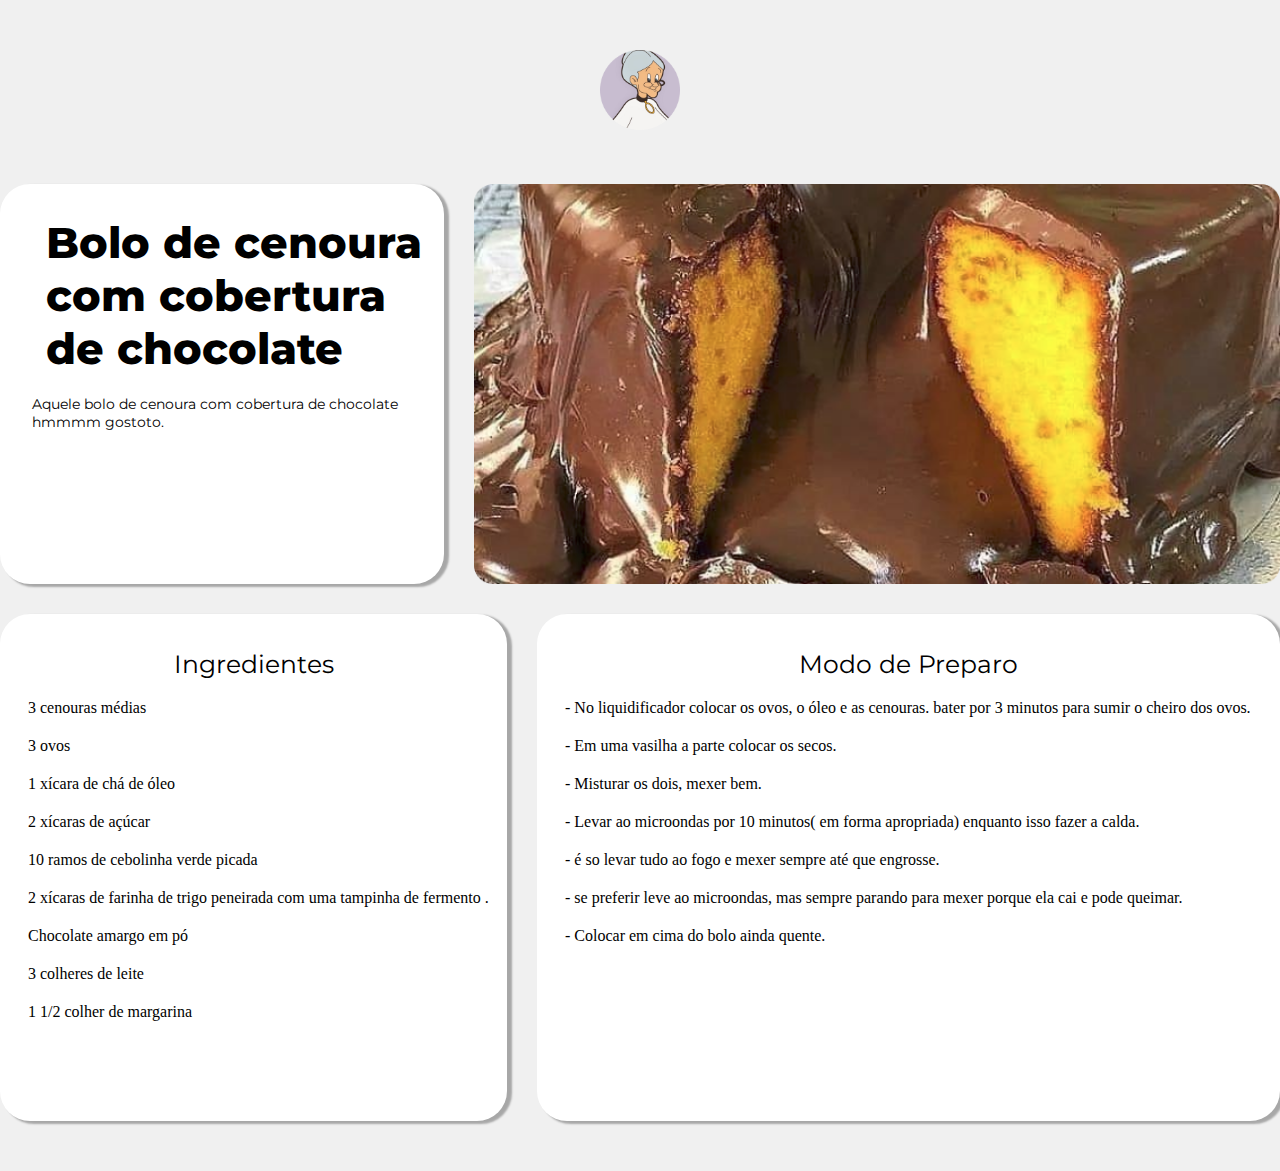
<file: receitas/bolocenoura.html>
<!DOCTYPE html>
<html lang="en">

<head>
    <meta charset="UTF-8">
    <meta name="viewport" content="width=device-width, initial-scale=1.0">
    <link href="https://fonts.googleapis.com/css2?family=Coming+Soon&family=Montserrat:wght@400;700&display=swap"
        rel="stylesheet" />
    <link rel="stylesheet" href="/styles/receitas.css">
    <title>Site de Receitas da Vovó - Bolo de cenoura com cobertura de chocolate</title>
</head>

<body>

    <header>
        <div class="logo">
            <a href="index.html">
                <img src="/assets/images/index/logo.png" width="80">
            </a>
        </div>
    </header>


    <section>
        <div class="cards">
            <div class="card-cima">
                <div class="card1-cima">
                    <h1 class="cenoura">Bolo de cenoura <br> com cobertura <br> de chocolate</h1>
                    <div class="subtitulo">
                        <p>Aquele bolo de cenoura com cobertura de chocolate hmmmm gostoto.</p>
                    </div>
                </div>
                <div class="card2-cima">
                    <img src="/assets/images/receitas/bolocenoura.png">
                </div>
            </div>
            <div class="card-baixo">
                <div class="card1-baixo">
                    <h4>Ingredientes</h4>
                    <div class="ingredientes">
                        <ul>
                            <li>3 cenouras médias</li>
                            <li>3 ovos</li>
                            <li>1 xícara de chá de óleo</li>
                            <li>2 xícaras de açúcar</li>
                            <li>10 ramos de cebolinha verde picada</li>
                            <li>2 xícaras de farinha de trigo peneirada com uma tampinha de fermento .</li>
                            <li>Chocolate amargo em pó</li>
                            <li>3 colheres de leite</li>
                            <li>1 1/2 colher de margarina</li>
                        </ul>
                    </div>
                </div>
                <div class="card2-baixo">
                    <h4>Modo de Preparo</h4>
                    <div class="ingredientes">
                        <ul>
                            <li>- No liquidificador colocar os ovos, o óleo e as cenouras. bater por 3 minutos para
                                sumir o cheiro dos ovos. </li>
                            <li>- Em uma vasilha a parte colocar os secos. </li>
                            <li>- Misturar os dois, mexer bem.</li>
                            <li>- Levar ao microondas por 10 minutos( em forma apropriada) enquanto isso fazer a calda.
                            </li>
                            <li>- é so levar tudo ao fogo e mexer sempre até que engrosse. </li>
                            <li>- se preferir leve ao microondas, mas sempre parando para mexer porque ela cai e pode
                                queimar. </li>
                            <li>- Colocar em cima do bolo ainda quente.</li>
                        </ul>
                    </div>
                </div>
            </div>
    </section>

</body>

</html>
</file>
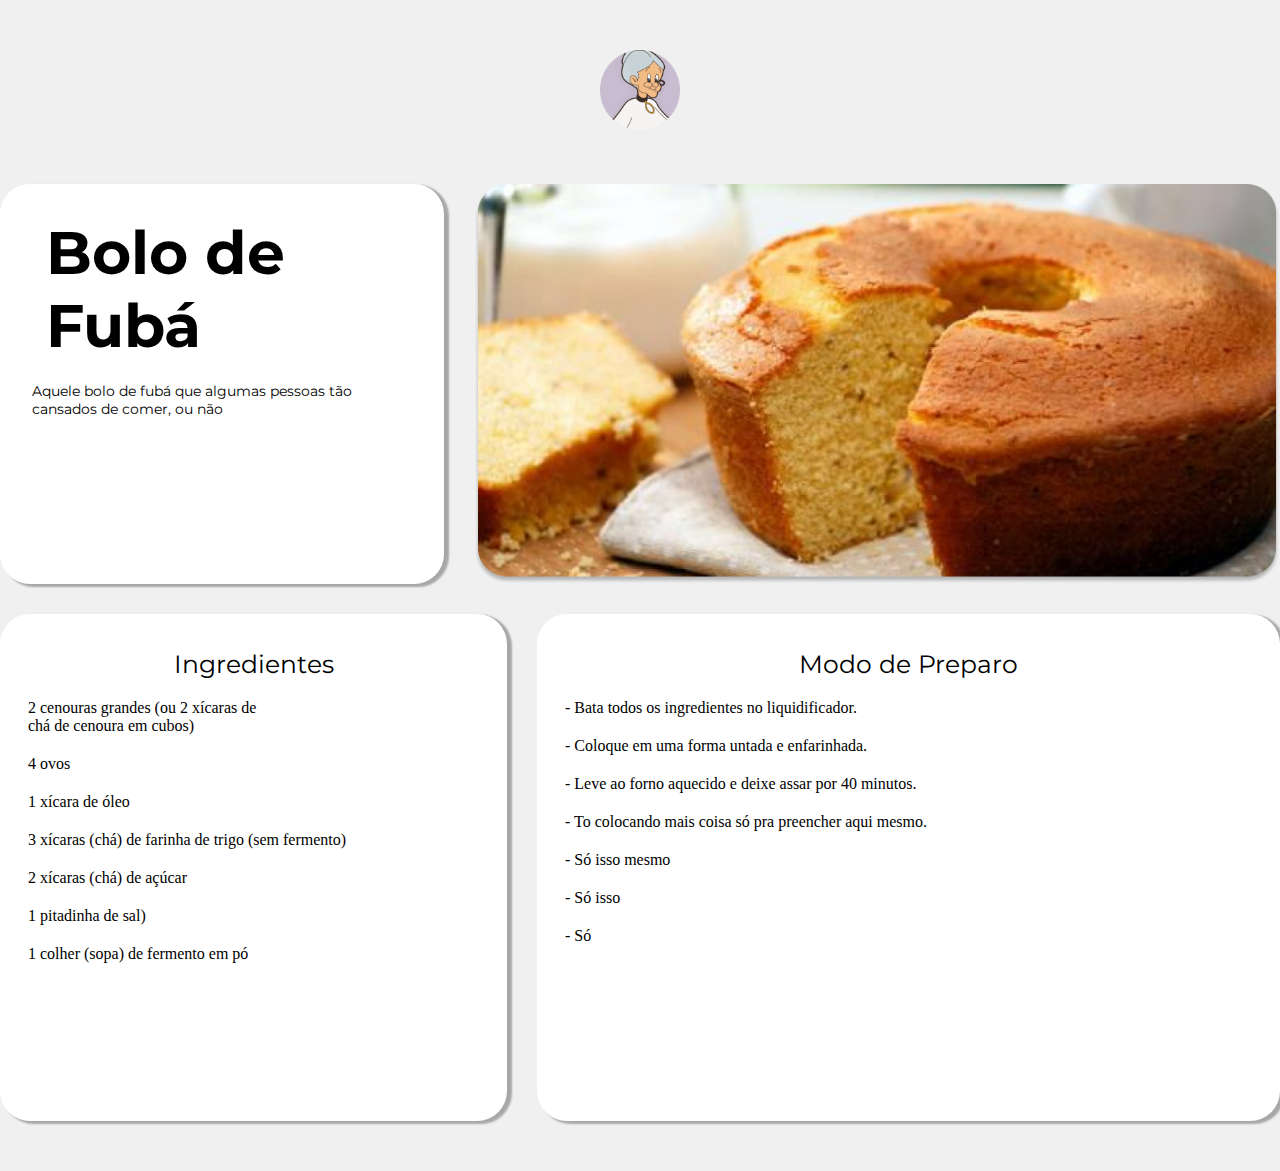
<file: receitas/bolofuba.html>
<!DOCTYPE html>
<html lang="en">

<head>
    <meta charset="UTF-8">
    <meta name="viewport" content="width=device-width, initial-scale=1.0">
    <link href="https://fonts.googleapis.com/css2?family=Coming+Soon&family=Montserrat:wght@400;700&display=swap"
        rel="stylesheet" />
    <link rel="stylesheet" href="/styles/receitas.css">
    <title>Bolo de Fubá</title>
</head>

<body>

    <header>
        <div class="logo">
            <a href="index.html">
                <img src="/assets/images/index/logo.png" width="80">
            </a>
        </div>
    </header>


    <section>
        <div class="cards">
            <div class="card-cima">
                <div class="card1-cima">
                    <h1>Bolo de <br> Fubá</h1>
                    <div class="subtitulo">
                        <p>Aquele bolo de fubá que algumas pessoas tão cansados de comer, ou não</p>
                    </div>
                </div>
                <div class="card2-cima">
                    <img src="/assets/images/receitas/fuba-receita.png">
                </div>
            </div>
            <div class="card-baixo">
                <div class="card1-baixo">
                    <h4>Ingredientes</h4>
                    <div class="ingredientes">
                        <ul>
                            <li>2 cenouras grandes (ou 2 xícaras de <br>
                                chá de cenoura em cubos)</li>
                            <li>4 ovos</li>
                            <li>1 xícara de óleo</li>
                            <li>3 xícaras (chá) de farinha de trigo
                                (sem fermento)</li>
                            <li>2 xícaras (chá) de açúcar</li>
                            <li>1 pitadinha de sal)</li>
                            <li>1 colher (sopa) de fermento em pó</li>
                        </ul>
                    </div>
                </div>
                <div class="card2-baixo">
                    <h4>Modo de Preparo</h4>
                    <div class="ingredientes">
                        <ul>
                            <li>- Bata todos os ingredientes no liquidificador. </li>
                            <li>- Coloque em uma forma untada e enfarinhada. </li>
                            <li>- Leve ao forno aquecido e deixe assar por 40 minutos. </li>
                            <li>- To colocando mais coisa só pra preencher aqui mesmo. </li>
                            <li>- Só isso mesmo </li>
                            <li>- Só isso </li>
                            <li>- Só</li>
                        </ul>
                    </div>
                </div>
            </div>
    </section>

</body>

</html>
</file>
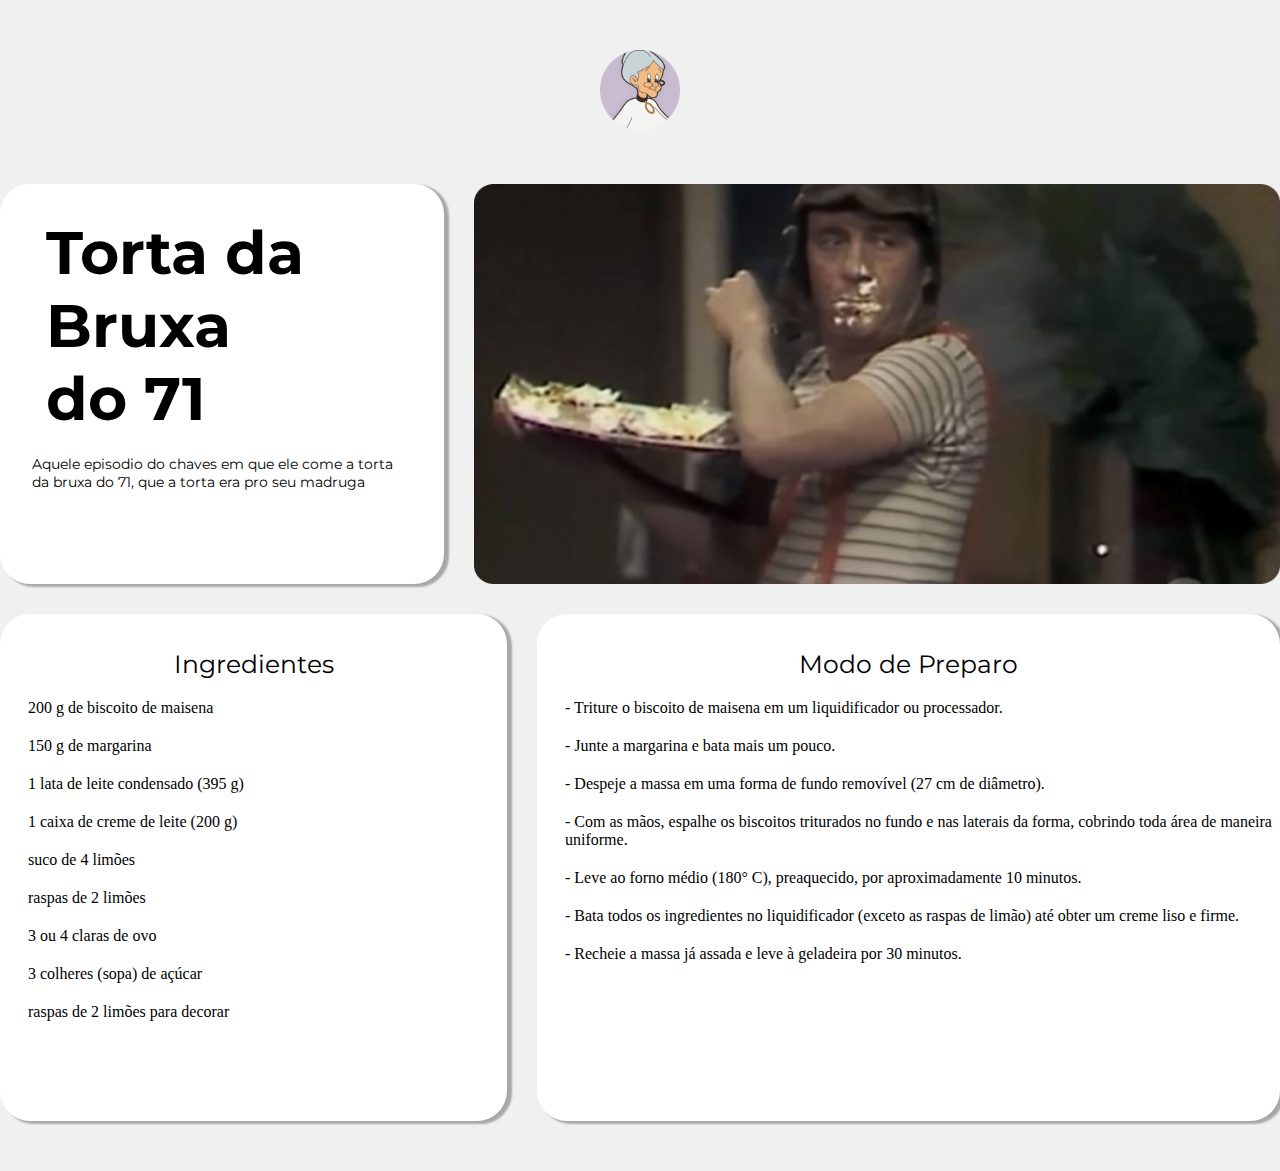
<file: receitas/chavestorta.html>
<!DOCTYPE html>
<html lang="en">

<head>
    <meta charset="UTF-8">
    <meta name="viewport" content="width=device-width, initial-scale=1.0">
    <link href="https://fonts.googleapis.com/css2?family=Coming+Soon&family=Montserrat:wght@400;700&display=swap"
        rel="stylesheet" />
    <link rel="stylesheet" href="/styles/receitas.css">
    <title>Sopa da Vovó</title>
</head>

<body>

    <header>
        <div class="logo">
            <a href="index.html">
                <img src="/assets/images/index/logo.png" width="80">
            </a>
        </div>
    </header>


    <section>
        <div class="cards">
            <div class="card-cima">
                <div class="card1-cima">
                    <h1>Torta da Bruxa <br> do 71</h1>
                    <div class="subtitulo">
                        <p>Aquele episodio do chaves em que ele come a torta da bruxa do 71, que a torta era pro seu
                            madruga</p>
                    </div>
                </div>
                <div class="card2-cima">
                    <img src="/assets/images/receitas/chavestorta.png">
                </div>
            </div>
            <div class="card-baixo">
                <div class="card1-baixo">
                    <h4>Ingredientes</h4>
                    <div class="ingredientes">
                        <ul>
                            <li>200 g de biscoito de maisena</li>
                            <li>150 g de margarina</li>
                            <li>1 lata de leite condensado (395 g)</li>
                            <li>1 caixa de creme de leite (200 g)</li>
                            <li>suco de 4 limões</li>
                            <li>raspas de 2 limões</li>
                            <li>3 ou 4 claras de ovo</li>
                            <li>3 colheres (sopa) de açúcar</li>
                            <li>raspas de 2 limões para decorar</li>
                        </ul>
                    </div>
                </div>
                <div class="card2-baixo">
                    <h4>Modo de Preparo</h4>
                    <div class="ingredientes">
                        <ul>
                            <li>- Triture o biscoito de maisena em um liquidificador ou processador. </li>
                            <li>- Junte a margarina e bata mais um pouco. </li>
                            <li>- Despeje a massa em uma forma de fundo removível (27 cm de diâmetro).</li>
                            <li>- Com as mãos, espalhe os biscoitos triturados no fundo e nas laterais da forma,
                                cobrindo toda área de maneira uniforme. </li>
                            <li>- Leve ao forno médio (180° C), preaquecido, por aproximadamente 10 minutos. </li>
                            <li>- Bata todos os ingredientes no liquidificador (exceto as raspas de limão) até obter um
                                creme liso e firme. </li>
                            <li>- Recheie a massa já assada e leve à geladeira por 30 minutos.</li>
                        </ul>
                    </div>
                </div>
            </div>
    </section>

</body>

</html>
</file>
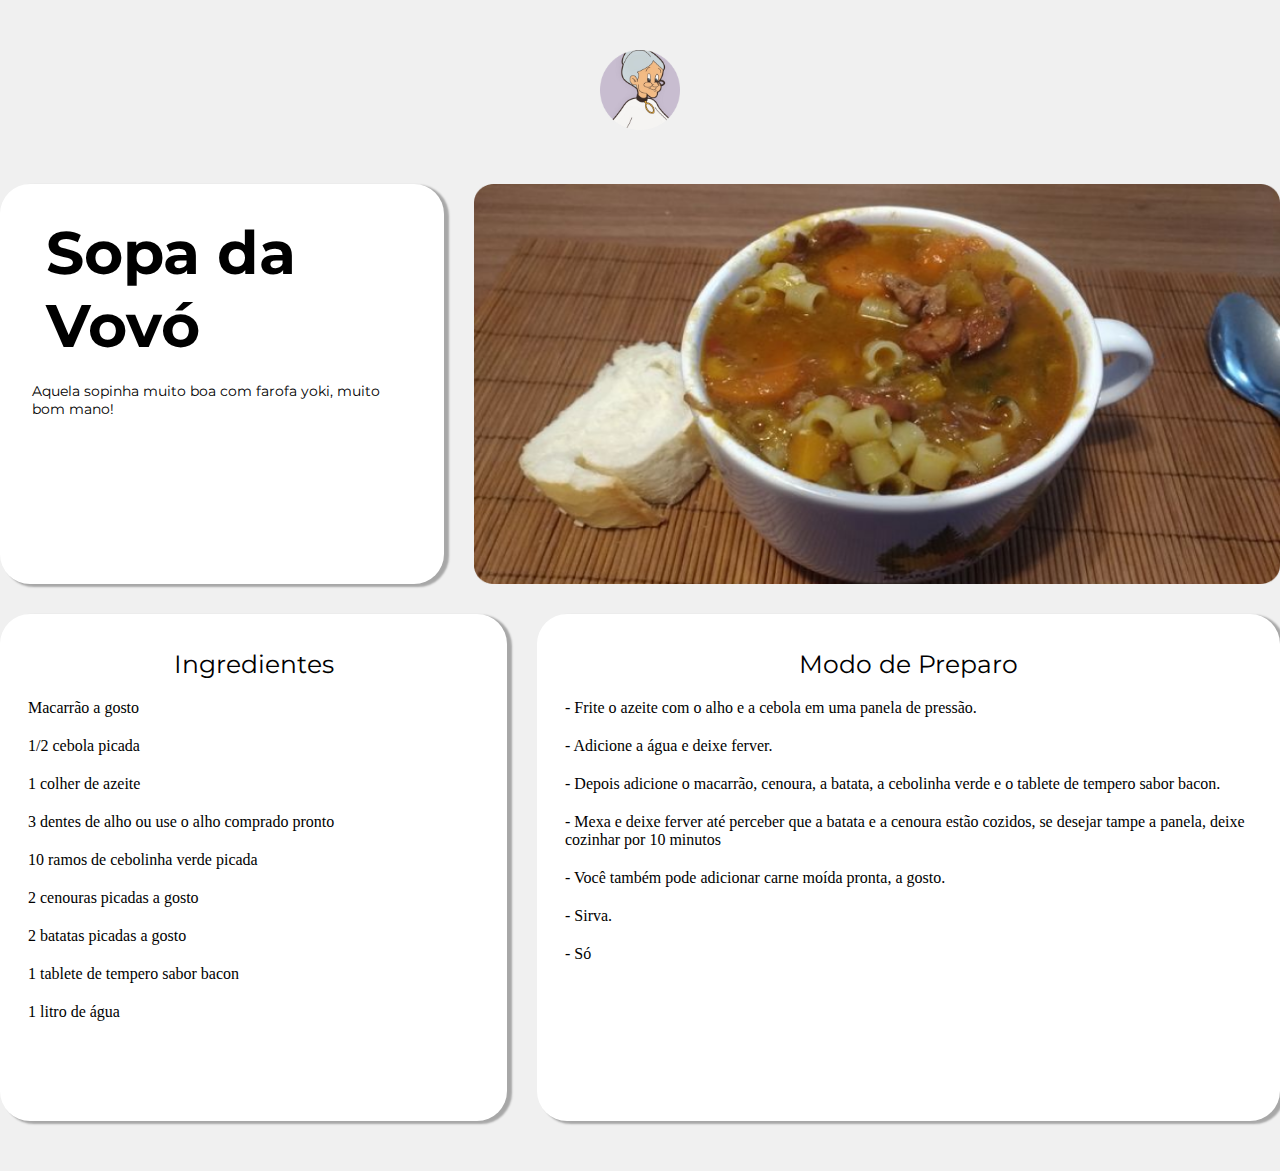
<file: receitas/sopa.html>
<!DOCTYPE html>
<html lang="en">

<head>
    <meta charset="UTF-8">
    <meta name="viewport" content="width=device-width, initial-scale=1.0">
    <link href="https://fonts.googleapis.com/css2?family=Coming+Soon&family=Montserrat:wght@400;700&display=swap"
        rel="stylesheet" />
    <link rel="stylesheet" href="/styles/receitas.css">
    <title>Sopa da Vovó</title>
</head>

<body>

    <header>
        <div class="logo">
            <a href="index.html">
                <img src="/assets/images/index/logo.png" width="80">
            </a>
        </div>
    </header>


    <section>
        <div class="cards">
            <div class="card-cima">
                <div class="card1-cima">
                    <h1>Sopa da <br> Vovó</h1>
                    <div class="subtitulo">
                        <p>Aquela sopinha muito boa com farofa yoki, muito bom mano!</p>
                    </div>
                </div>
                <div class="card2-cima">
                    <img src="/assets/images/receitas/sopa.png">
                </div>
            </div>
            <div class="card-baixo">
                <div class="card1-baixo">
                    <h4>Ingredientes</h4>
                    <div class="ingredientes">
                        <ul>
                            <li>Macarrão a gosto</li>
                            <li>1/2 cebola picada</li>
                            <li>1 colher de azeite</li>
                            <li>3 dentes de alho ou use o alho comprado pronto</li>
                            <li>10 ramos de cebolinha verde picada</li>
                            <li>2 cenouras picadas a gosto</li>
                            <li>2 batatas picadas a gosto</li>
                            <li>1 tablete de tempero sabor bacon</li>
                            <li>1 litro de água</li>
                        </ul>
                    </div>
                </div>
                <div class="card2-baixo">
                    <h4>Modo de Preparo</h4>
                    <div class="ingredientes">
                        <ul>
                            <li>- Frite o azeite com o alho e a cebola em uma panela de pressão. </li>
                            <li>- Adicione a água e deixe ferver. </li>
                            <li>- Depois adicione o macarrão, cenoura, a batata, a cebolinha verde e o tablete de
                                tempero sabor bacon.
                            </li>
                            <li>- Mexa e deixe ferver até perceber que a batata e a cenoura estão cozidos, se desejar
                                tampe a panela, deixe cozinhar por 10 minutos </li>
                            <li>- Você também pode adicionar carne moída pronta, a gosto. </li>
                            <li>- Sirva. </li>
                            <li>- Só</li>
                        </ul>
                    </div>
                </div>
            </div>
    </section>

</body>

</html>
</file>
<file: styles/receitas.css>
* {
    padding:0;
    margin:0;
    vertical-align:baseline;
    list-style:none;
    border: 0;
}

a:visited {
    color: white;
}

body {
    background-color: #F0F0F0;
}

.logo {
    display: flex;
    justify-content: center;
    margin-top: 50px;
    margin-bottom: 50px;
}

.cards {
    margin-top: 30px;
}


.card-cima{
    display: flex;
    justify-content: center;
}

.card1-cima{
    width: 550px;
    height: 400px;
    background-color: white;
    border-radius: 30px;
    margin: 0 30px 30px 0;
    box-shadow: 4px 2px 2px 1px rgba(0, 0, 0, 0.3);

}

.card1-cima h1{
    margin: 32px 0 0 46px;
    font-family: 'Montserrat', sans-serif;
    font-size: 60px;
}


.card2-cima img {
    width: 806px;
    height: 400px;
}



.card-baixo {
    display: flex;
    justify-content: center;
    margin-bottom: 50px;
}

.card1-baixo {
    width: 550px;
    height: 507px;
    background-color: white;
    box-shadow: 4px 2px 2px 1px rgba(0, 0, 0, 0.3);
    border-radius: 30px;
    margin-right: 30px;
}

.card1-baixo h4 {
    display: flex;
    justify-content: center;
    margin-top: 35px;
    font-size: 25px;
    font-weight: 400;
    font-family: 'Montserrat', sans-serif;
}

.ingredientes {
    margin-left: 28px;
    font-family: 'Coming Soon';
}

.ingredientes ul li {
    margin-top: 20px;
}

.card2-baixo {
    width: 806px;
    height: 507px;
    background-color: white;
    box-shadow: 4px 2px 2px 1px rgba(0, 0, 0, 0.3);
    border-radius: 30px;
}

.card2-baixo h4 {
    display: flex;
    justify-content: center;
    margin-top: 35px;
    font-size: 25px;
    font-weight: 400;
    font-family: 'Montserrat', sans-serif;
}


.cenoura {
    font-weight: 800;
    font-family: 'Montserrat', sans-serif;
    font-size: 43px !important; 
}

.subtitulo {
    font-weight: 400;
    font-family: 'Montserrat', sans-serif;
    font-size: 14px;
    margin-left: 32px;
    margin: 20px 32px 0 32px;
}
</file>
